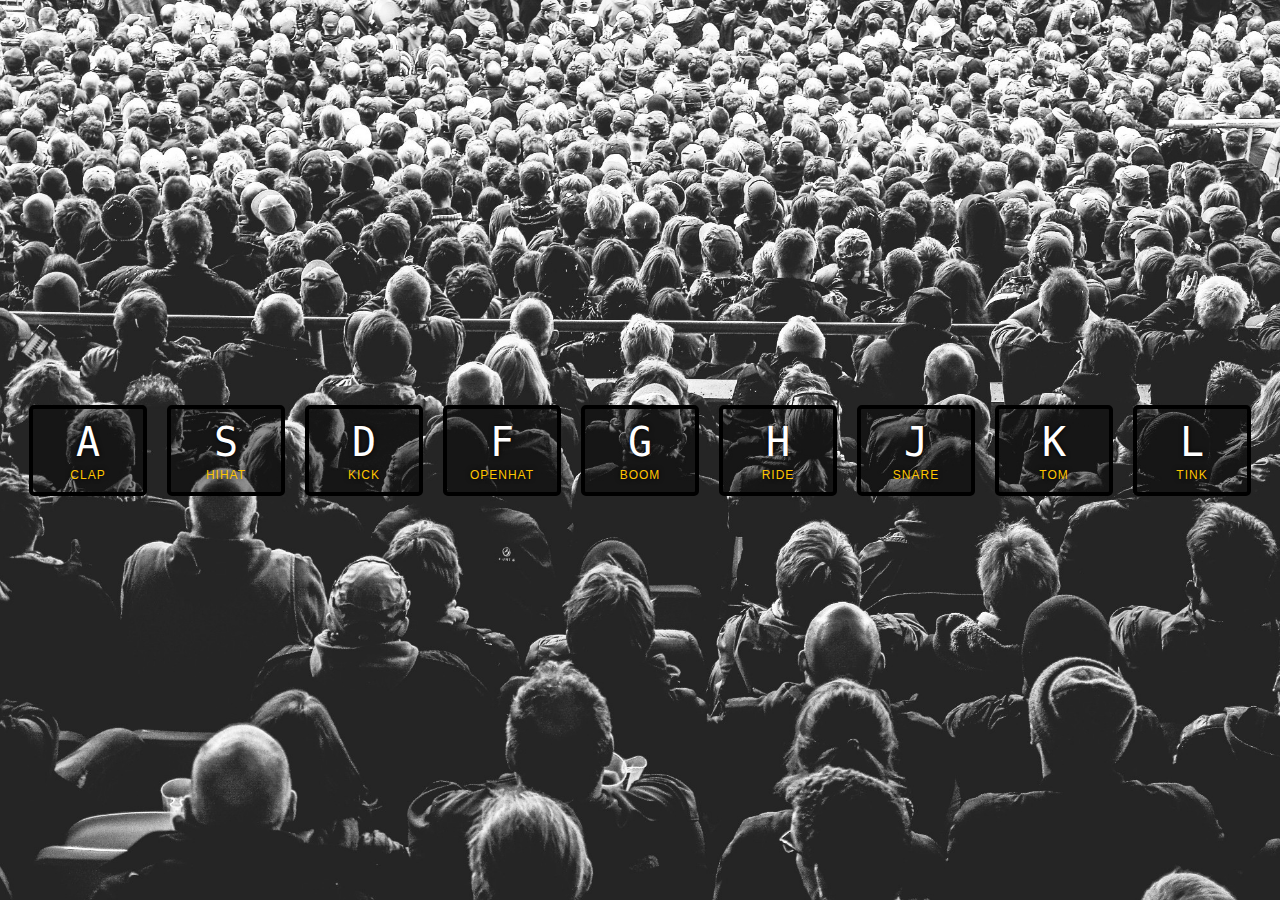
<file: Small Projects/DrumKit/index.html>
<!DOCTYPE html>
<html lang="en">
<head>
  <meta charset="UTF-8">
  <title>JS Drum Kit</title>
  <link rel="stylesheet" href="style.css">
</head>
<body>


  <div class="keys">
    <div data-key="65" class="key">
      <kbd>A</kbd>
      <span class="sound">clap</span>
    </div>
    <div data-key="83" class="key">
      <kbd>S</kbd>
      <span class="sound">hihat</span>
    </div>
    <div data-key="68" class="key">
      <kbd>D</kbd>
      <span class="sound">kick</span>
    </div>
    <div data-key="70" class="key">
      <kbd>F</kbd>
      <span class="sound">openhat</span>
    </div>
    <div data-key="71" class="key">
      <kbd>G</kbd>
      <span class="sound">boom</span>
    </div>
    <div data-key="72" class="key">
      <kbd>H</kbd>
      <span class="sound">ride</span>
    </div>
    <div data-key="74" class="key">
      <kbd>J</kbd>
      <span class="sound">snare</span>
    </div>
    <div data-key="75" class="key">
      <kbd>K</kbd>
      <span class="sound">tom</span>
    </div>
    <div data-key="76" class="key">
      <kbd>L</kbd>
      <span class="sound">tink</span>
    </div>
  </div>

  <audio data-key="65" src="sounds/clap.wav"></audio>
  <audio data-key="83" src="sounds/hihat.wav"></audio>
  <audio data-key="68" src="sounds/kick.wav"></audio>
  <audio data-key="70" src="sounds/openhat.wav"></audio>
  <audio data-key="71" src="sounds/boom.wav"></audio>
  <audio data-key="72" src="sounds/ride.wav"></audio>
  <audio data-key="74" src="sounds/snare.wav"></audio>
  <audio data-key="75" src="sounds/tom.wav"></audio>
  <audio data-key="76" src="sounds/tink.wav"></audio>

<script>
    window.addEventListener('keydown', function(e) {
        // console.log(e.keyCode) ; keycode of pressed key
        const audio = document.querySelector(`audio[data-key = "${e.keyCode}"]`) ;
        const key = document.querySelector(`.key[data-key = "${e.keyCode}"]`) ; 
        if(!audio) return ;
        audio.currentTime  = 0 ;
        audio.play() ;
        key.classList.add('playing') ;
    }) ;

    function removeTransition(e) {
        if(e.propertyName !== 'transform') return ;
        this.classList.remove('playing') ;
    }

    const keys = document.querySelectorAll('.key') ;
    keys.forEach(key => key.addEventListener('transitionend', removeTransition)) ;
</script>


</body>
</html>
</file>
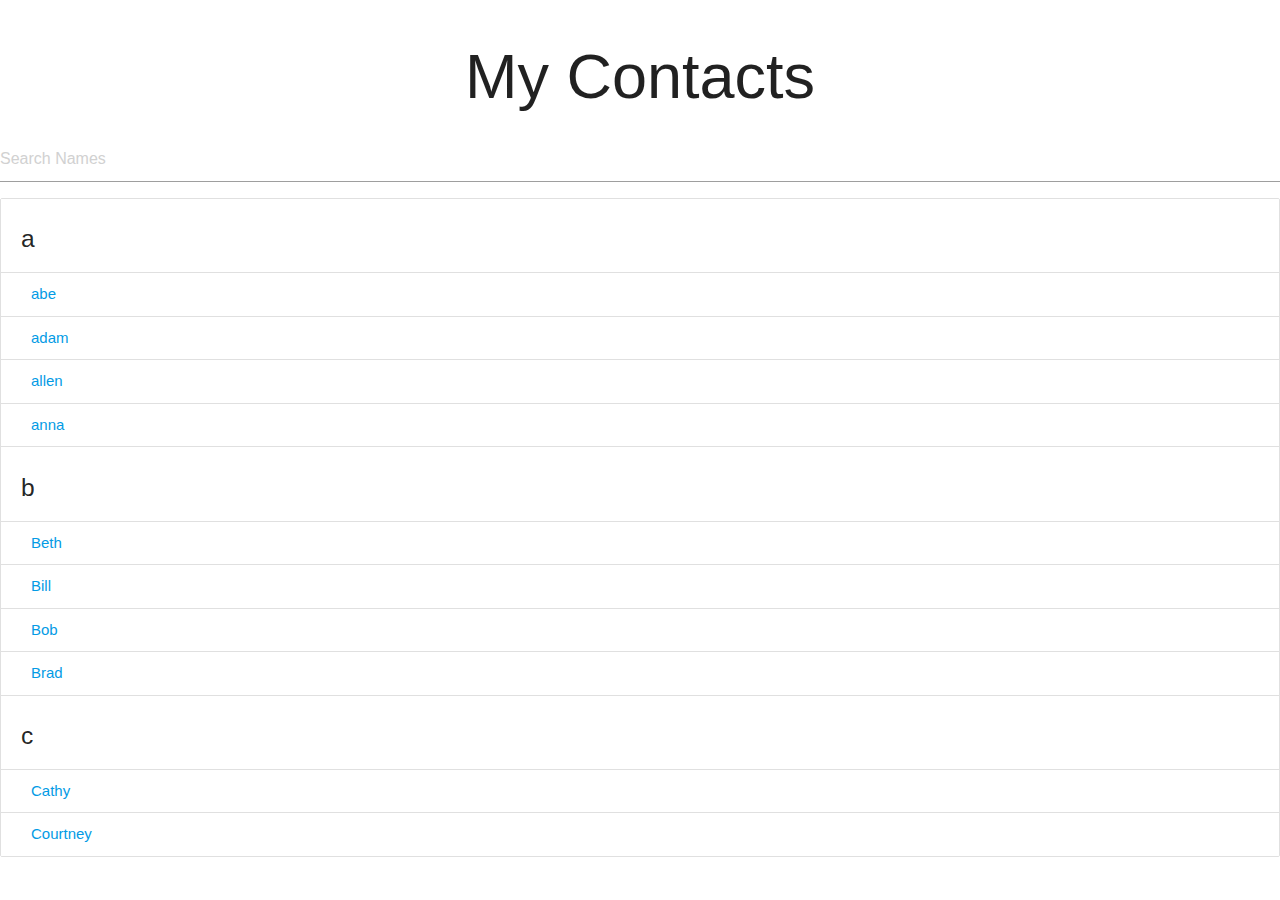
<file: Small Projects/My Contacts/index.html>
<!DOCTYPE html>
<html lang="en">
<head>
    <meta charset="UTF-8">
    <meta http-equiv="X-UA-Compatible" content="IE=edge">
    <meta name="viewport" content="width=device-width, initial-scale=1.0">
    <title>My Contacts</title>
    <link rel="stylesheet" href="https://cdnjs.cloudflare.com/ajax/libs/materialize/1.0.0/css/materialize.min.css">
</head>
<body>
    <dic class="container">
        <h1 class="center-align">
            My Contacts
        </h1>
        <input id="filterInput" type="text" placeholder="Search Names">
        <ul id = "names" class="collection with-header">
            <li class="collection-header">
                <h5>a</h5>
            </li>
            <li class="collection-item">
                <a href="#">abe</a>   
            </li>
            <li class="collection-item">
                <a href="#">adam</a>   
            </li>
            <li class="collection-item">
                <a href="#">allen</a>   
            </li>
            <li class="collection-item">
                <a href="#">anna</a>   
            </li>

            <li class="collection-header">
                <h5>b</h5>
            </li>
            <li class="collection-item">
                <a href="#">Beth</a>   
            </li>
            <li class="collection-item">
                <a href="#">Bill</a>   
            </li>
            <li class="collection-item">
                <a href="#">Bob</a>   
            </li>
            <li class="collection-item">
                <a href="#">Brad</a>   
            </li>

            <li class="collection-header">
                <h5>c</h5>
            </li>
            <li class="collection-item">
                <a href="#">Cathy</a>   
            </li>
            <li class="collection-item">
                <a href="#">Courtney</a>   
            </li>
        </ul>
    </dic>

    <script>

        //Get input element
        let filterInput = document.getElementById('filterInput') ;

        // add eventListener
        filterInput.addEventListener('keyup', filterNames) ;

        function filterNames() {

            //get value of input
            let filterValue = 
            document.getElementById('filterInput').value.toUpperCase() ;
            
            //get the names ul
            let ul = document.getElementById('names') ;

            //get items li from ul
            let li = ul.querySelectorAll('li.collection-item') ;

            // loop through the collection item lis
            for(let i = 0 ; i <  li.length ; ++i) {
                
                let a = li[i].getElementsByTagName('a')[0] ;
                
                if(a.innerHTML.toUpperCase().indexOf(filterValue) > -1) {
                    li[i].style.display = '' ;
                } else {
                    li[i].style.display = 'none' ;
                }
            }
        }
    </script>
</body>
</html>
</file>
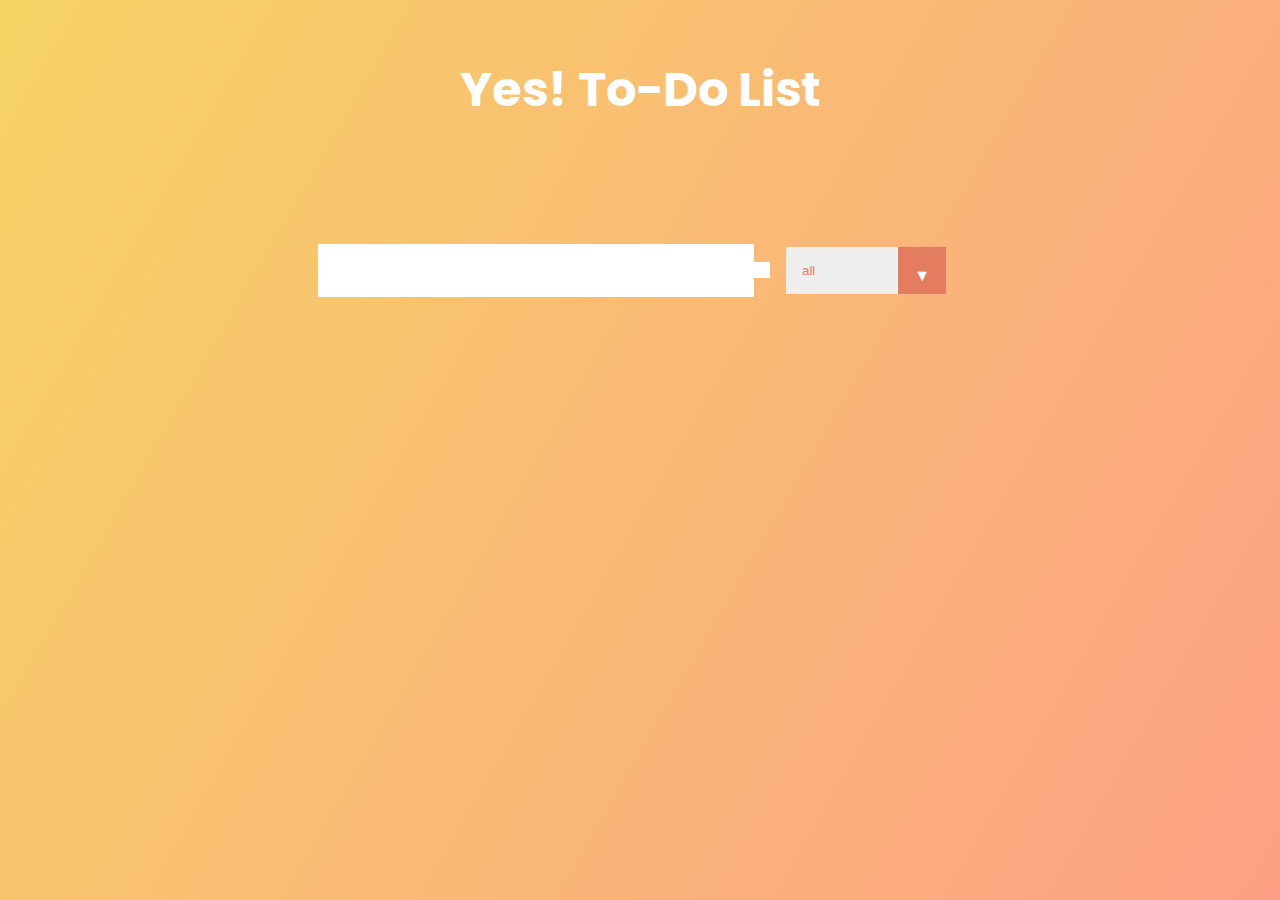
<file: Small Projects/To-Do List/index.html>
<!DOCTYPE html>
<html lang="en">
<head>
    <meta charset="UTF-8">
    <meta http-equiv="X-UA-Compatible" content="IE=edge">
    <meta name="viewport" content="width=device-width, initial-scale=1.0">
    <link rel="preconnect" href="https://fonts.googleapis.com">
    <link rel="preconnect" href="https://fonts.gstatic.com" crossorigin>
    <link href="https://fonts.googleapis.com/css2?family=Poppins&display=swap" rel="stylesheet"> 
    <link rel="stylesheet" href="https://cdnjs.cloudflare.com/ajax/libs/font-awesome/6.0.0-beta2/css/all.min.css" integrity="sha512-YWzhKL2whUzgiheMoBFwW8CKV4qpHQAEuvilg9FAn5VJUDwKZZxkJNuGM4XkWuk94WCrrwslk8yWNGmY1EduTA==" crossorigin="anonymous" referrerpolicy="no-referrer" />    <link rel="stylesheet" href="style.css">
    <title>To-Do List</title>
</head>
<body>

    <header>
        <h1>
            Yes! To-Do List
        </h1>
    </header>
    <form>
        <input type="text" class="todo-input">
        <button class="todo-button" type="submit">
            <i class="fas fa-plus-square"></i>
        </button>
        <div class="select">
            <select name="todos" clss="filter-todo">
                <option value="all">all</option>
                <option value="completed">Completed</option>
                <option value="uncompleted">Uncompleted</option>
            </select>
        </div>
    </form>
    <div class="todo-container">
        <ul class="todo-list">

        </ul>
    </div>

    <script src="app.js"></script>
</body>
</html>
</file>
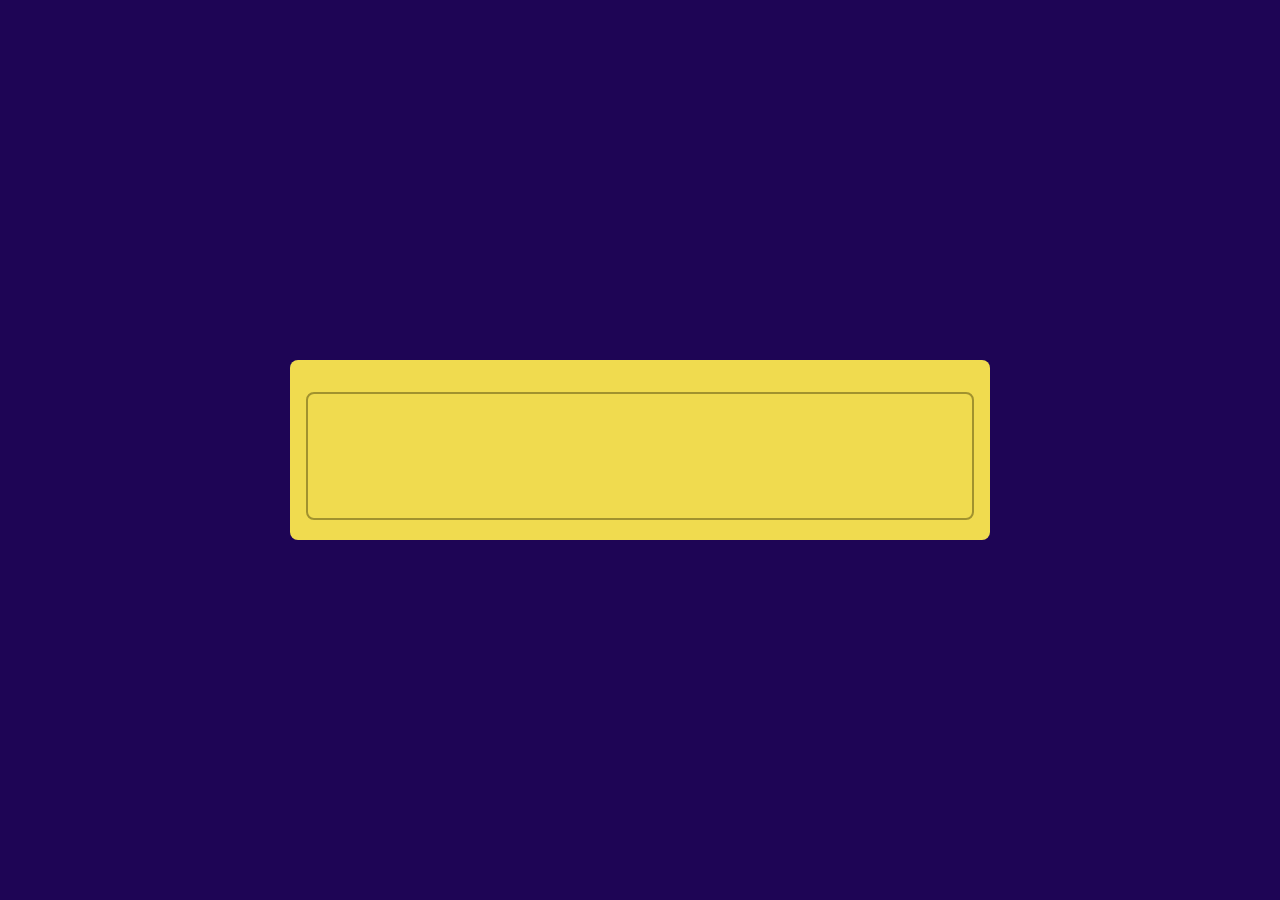
<file: Small Projects/Typing Checker/index.html>
<!DOCTYPE html>
<html lang="en">
<head>
    <meta charset="UTF-8">
    <meta http-equiv="X-UA-Compatible" content="IE=edge">
    <meta name="viewport" content="width=device-width, initial-scale=1.0">
    <title>Typing Checker</title>
    <link rel="shortcut icon" href="#" />
    <link rel="stylesheet" href="style.css">
    <script src="script.js" defer></script>
</head>
<body>
    <div class="container">
        <div class="quote-display" id="quoteDisplay"></div>
        <textarea class="quote-input" id="quoteInput"></textarea>
    </div>
</body>
</html>
</file>
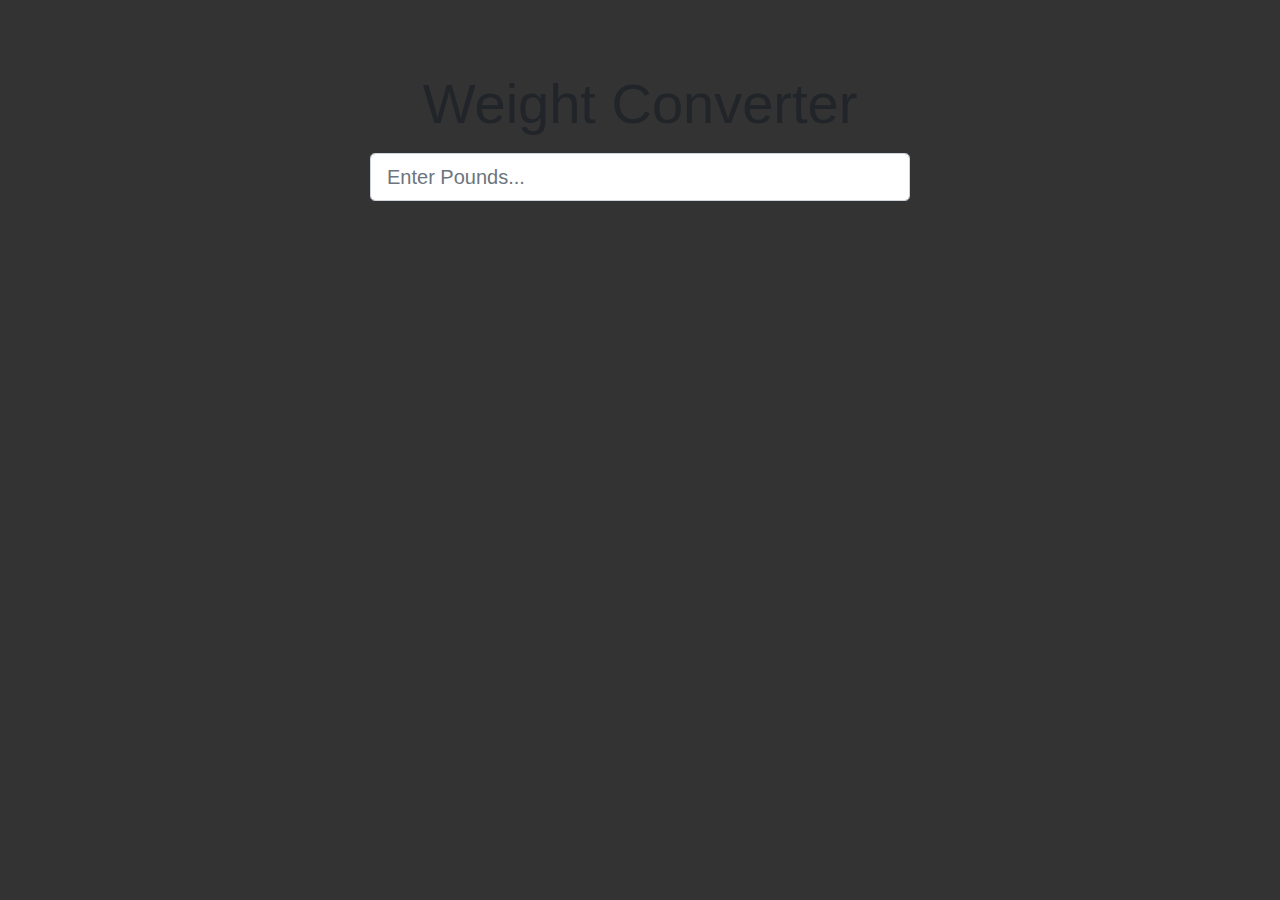
<file: Small Projects/Weight Converter/index.html>
<!DOCTYPE html>
<html lang="en">
<head>
    <meta charset="UTF-8">
    <meta http-equiv="X-UA-Compatible" content="IE=edge">
    <meta name="viewport" content="width=device-width, initial-scale=1.0">
    <title>Weight Converter</title>
    <link rel="stylesheet" href="https://maxcdn.bootstrapcdn.com/bootstrap/4.0.0/css/bootstrap.min.css" integrity="sha384-Gn5384xqQ1aoWXA+058RXPxPg6fy4IWvTNh0E263XmFcJlSAwiGgFAW/dAiS6JXm" crossorigin="anonymous">
    <style>
        body{
        margin-top:70px;
        background:#333;
        }
    </style>
</head>
<body>
    <div class="container">
        <div class="row">
          <div class="col-md-6 offset-md-3">
            <h1 class="display-4 text-center mb-3">Weight Converter</h1>
            <form>
              <div class="form-group">
                <input id="lbsInput" type="number" class="form-control form-control-lg" placeholder="Enter Pounds...">
              </div>
            </form>
            <div id="output">
              <div class="card card-primary mb-2">
                <div class="card-block">
                  <h4>Grams:</h4>
                  <div id="gramsOutput"></div>
                </div>
              </div>
      
              <div class="card card-success mb-2">
                <div class="card-block">
                  <h4>Kilograms:</h4>
                  <div id="kgOutput"></div>
                </div>
              </div>
      
              <div class="card card-danger mb-2">
                <div class="card-block">
                  <h4>Ounces:</h4>
                  <div id="ozOutput"></div>
                </div>
              </div>
            </div>
          </div>
        </div>
      </div>
    <script>  
      
        document.getElementById('output').style.visibility = 'hidden' ;

        document.getElementById('lbsInput').addEventListener('input', function(e) {

        document.getElementById('output').style.visibility = 'visible' ;  
        let lbs = e.target.value ;
        document.getElementById('gramsOutput').innerHTML = lbs/0.0022046 ;
        document.getElementById('kgOutput').innerHTML = lbs/2.2046 ;
        document.getElementById('ozOutput').innerHTML = lbs*16 ;
      
    })
    </script>
</body>
</html>
</file>
<file: Small Projects/DrumKit/style.css>
html {
    font-size: 10px;
    background: url('./background.jpg') bottom center;
    background-size: cover;
  }
  
  body,html {
    margin: 0;
    padding: 0;
    font-family: sans-serif;
  }
  
  .keys {
    display: flex;
    flex: 1;
    min-height: 100vh;
    align-items: center;
    justify-content: center;
  }
  
  .key {
    border: .4rem solid black;
    border-radius: .5rem;
    margin: 1rem;
    font-size: 1.5rem;
    padding: 1rem .5rem;
    transition: all .07s ease;
    width: 10rem;
    text-align: center;
    color: white;
    background: rgba(0,0,0,0.4);
    text-shadow: 0 0 .5rem black;
  }
  
  .playing {
    transform: scale(1.1);
    border-color: #ffc600;
    box-shadow: 0 0 1rem #ffc600;
  }
  
  kbd {
    display: block;
    font-size: 4rem;
  }
  
  .sound {
    font-size: 1.2rem;
    text-transform: uppercase;
    letter-spacing: .1rem;
    color: #ffc600;
  }
</file>
<file: Small Projects/To-Do List/style.css>
* {
    margin: 0;
    padding: 0;
    box-sizing: border-box;
}

body {
    background-image: linear-gradient(120deg, #f6d365, #fda085);
    color: white;
    font-family: 'Poppins', sans-serif;
    min-height: 100vh;
}

header {
    font-size: 1.5rem;
}

header, form {
    min-height: 20vh;
    display: flex;
    justify-content: center;
    align-items: center;
}

form input, form button {
    padding: 0.5rem;
    font-size: 2rem;
    border: none;
    background: white;
}

.todo-button {
    color: #fda085;
    background: white;
    cursor: pointer;
    transition: all 0.3 ease;
}

.todo-button :hover {
    opacity: 70%;
}

.todo-container {
    display: flex ;
    justify-content: center;
    align-items: center;
}

.todo-list {
    min-width: 30%;
    list-style: none;
}

.todo {
    margin: 0.5rem;
    background: white;
    color: black;
    font-size: 1.5rem;
    display: flex;
    justify-content: space-between;
    align-items: center;
    transition: all 0.5s ease;
}

.todo li {
    flex: 1;
}

.trash-btn, .complete-btn {
    background: #e47c5f;
    color: white;
    border: none;
    padding: 1rem;
    cursor: pointer;
    font-size: 1rem;

}

.complete-btn {
    background: rgb(50, 163, 50) ;
}
 
.todo-item {
    padding: 0rem 0.5rem;
}

.fa-trash, .fa-check {
    pointer-events: none;
}

.completed {
    text-decoration: line-through;
    opacity: 0.5;
}

.fall {
    transform: translateY(8rem) rotateZ(20deg) ;
    opacity: 0%;
}

select {
    -webkit-appearance: none;
    -moz-appearance: none;
    appearance: none;
    outline: none;
    border: none;
}

.select {
    margin: 1rem;
    position: relative;
    overflow: hidden;
}

select {
    color: #e47c5f;
    width: 10rem;
    cursor: pointer;
    padding: 1rem;
}

.select::after{
    content: "\25BC";
    position: absolute;
    background: #e47c5f;
    top: 0;
    right: 0;
    padding: 1rem;
    pointer-events: none;
}

.select:hover::after{
    opacity: 70%;
}
</file>
<file: Small Projects/Typing Checker/style.css>
* {
  box-sizing: border-box;
}

body {
  display: flex;
  justify-content: center;
  align-items: center;
  min-height: 100vh;
  margin: 0;
  background-color: #1e0555;
}

body,
.quote-input {
  font-family: "Gill Sans", "Gill Sans MT", Calibri, "Trebuchet MS", sans-serif;
}

.container {
  background-color: #f0db4f;
  padding: 1rem;
  border-radius: 0.5rem;
  width: 700px;
  max-width: 90%;
}

.quote-display {
  margin-bottom: 1rem;
  margin-left: calc(1rem + 2px);
  margin-right: calc(1rem + 2px);
}

.quote-input {
  background-color: transparent;
  border: 2px solid #a1922e;
  outline: none;
  width: 100%;
  height: 8rem;
  margin: auto;
  resize: none;
  padding: 0.5rem 1rem;
  font-size: 1rem;
  border-radius: 0.5rem;
}

.quote-input:focus {
  border-color: black;
}

.correct {
  color: green;
}

.incorrect {
  color: red;
  text-decoration: underline;
}
</file>
